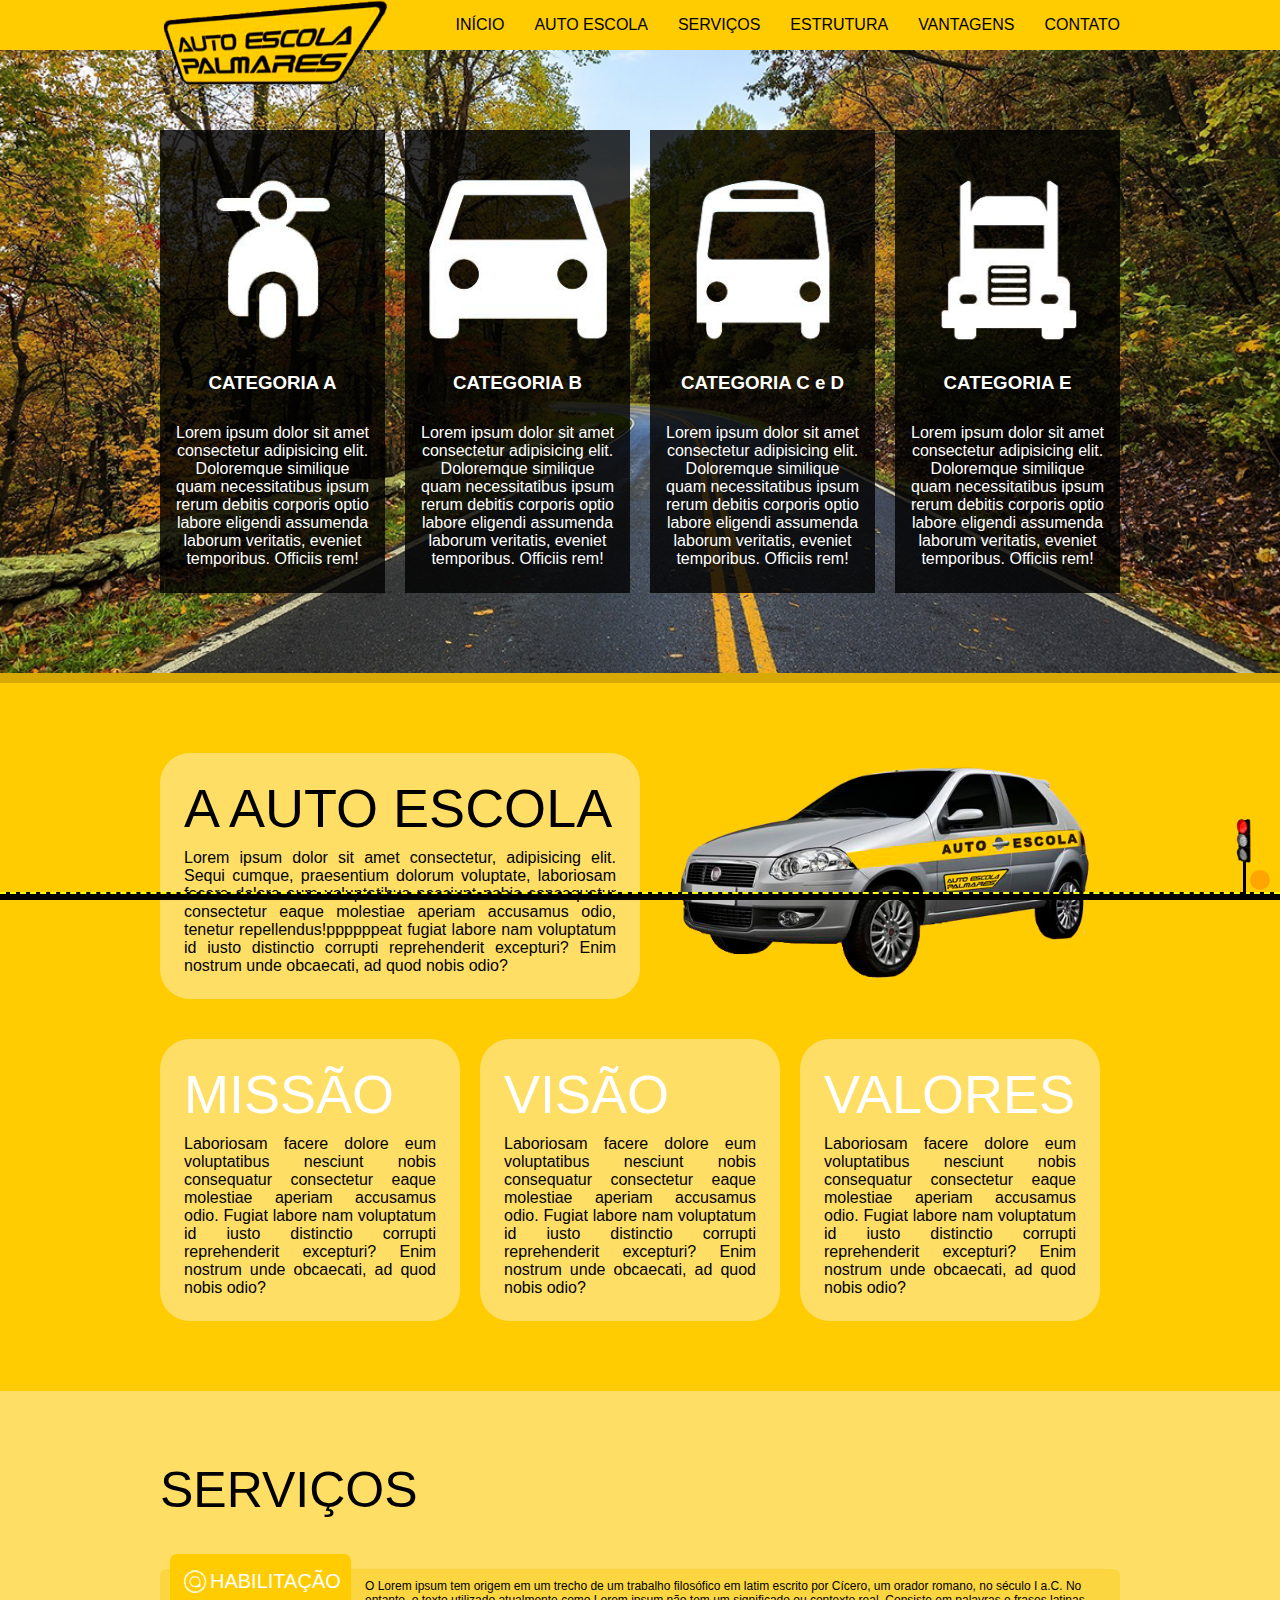
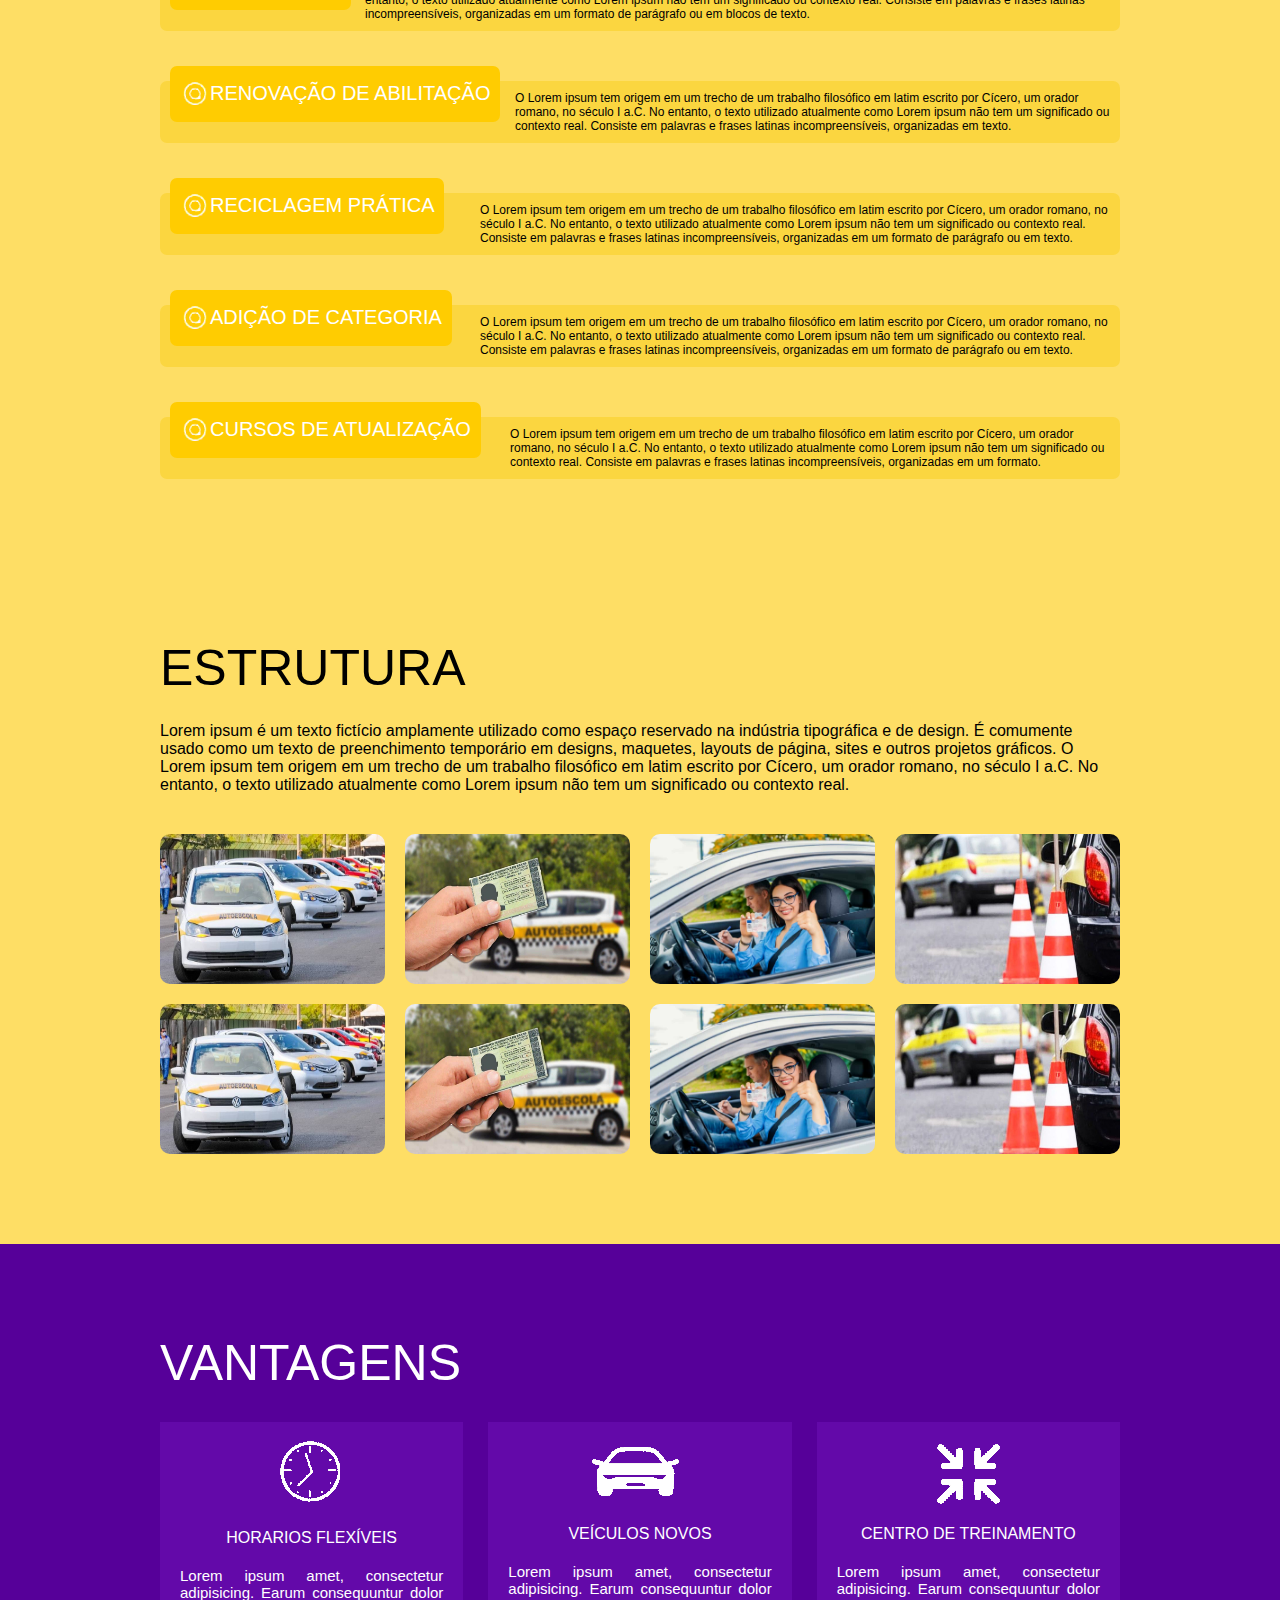
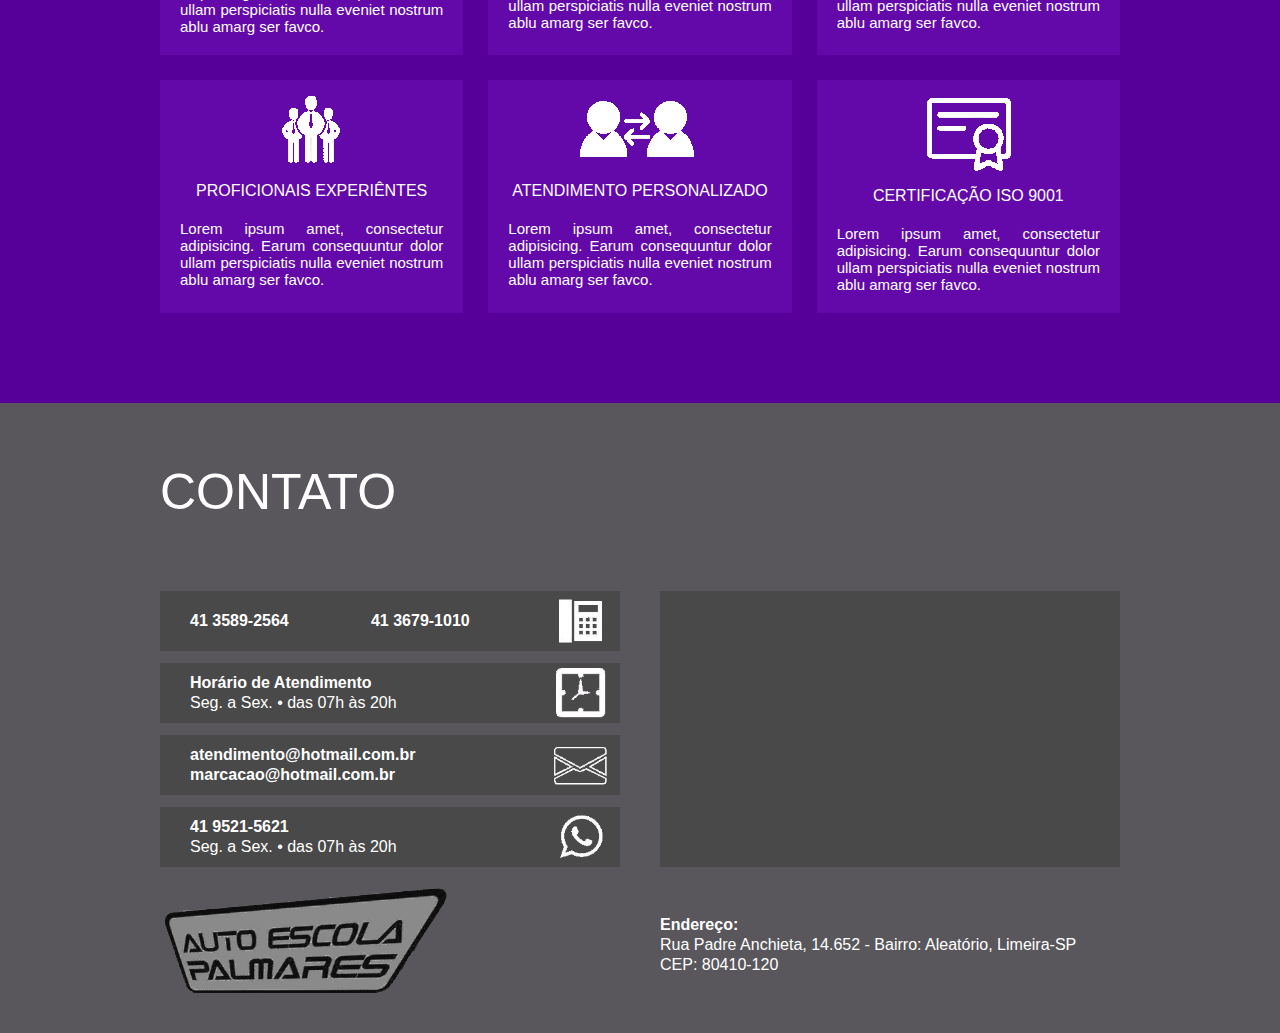
<file: index.html>
<!DOCTYPE html>
<html lang="pt-br">
	<head>
		<title>Projeto Paralelo</title>
		<meta charset="utf-8">

		<!--INICIO----STYLE------>
		<link rel="stylesheet" type="text/css" href="assets/css/style.css">
		<link rel="stylesheet" type="text/css" href="assets/css/media.css">
		<!--FIM-------STYLE------>

		<!--meta http-equiv="refresh" content="2"> <Atualização de pagina-->

		<style>
			.banner-t1{
				background-image: url('img/bannerPista-1140-600.png');
				background-size: cover;

				margin-top: 50px;
			}
		</style>
	</head>
<body>
	<!--INICIO----HEADER--------->
	<header>
		<section>
			<div class="container flex-between" style="align-items: start;">
				<div class="boxLogo">
					<img class="logo" src="img/pictos_01.png">
				</div>
				<nav class="menu">
					<ul>
						<li><a href="#">INÍCIO</a></li>
						<li><a href="#auto-escola">AUTO ESCOLA</a></li>
						<li><a href="#servicos">SERVIÇOS</a></li>
						<li><a href="#estrutura">ESTRUTURA</a></li>
						<li><a href="#vantagens">VANTAGENS</a></li>
						<li><a href="contato.html">CONTATO</a></li>
					</ul>
	
					<button class="sanduiche" onclick="toggleSanduiche()">
						<div class="pao1" id="pao1"></div>
						<div class="pao2" id="pao2"></div>
						<div class="pao3" id="pao3"></div>
					</button>
				</nav>
			</div>
		</section>
		<section class="menu-mobile" id="menu-mobile">
			<div class="container grid-nav-mobile">
				<div class="flex-box-footer">
					<div class="contato-nav-mobile">
						<span>
							<strong>Horário de Atendimento</strong><br>
							Seg. a Sex. • das 07h às 20h
						</span>
						<img src="img/T3_06.png" alt="">
					</div>
					<div class="contato-nav-mobile">
						<span>
							<strong>
								atendimento@hotmail.com.br<br>
								marcacao@hotmail.com.br
							</strong>
						</span>
						<img src="img/T3_08.png" alt="">
					</div>
					<div class="contato-nav-mobile">
						<span>
							<strong>41 9521-5621</strong><br>
							Seg. a Sex. • das 07h às 20h
						</span>
						<img src="img/T3_10.png" alt="">
					</div>
				</div>
				<div class="nav-mobile flex-center">
					<ul>
						<li><a href="#">INÍCIO</a></li>
						<li><a href="#auto-escola">AUTO ESCOLA</a></li>
						<li><a href="#servicos">SERVIÇOS</a></li>
						<li><a href="#estrutura">ESTRUTURA</a></li>
						<li><a href="#vantagens">VANTAGENS</a></li>
						<li><a href="contato.html">CONTATO</a></li>
					</ul>
				</div>
			</div>
		</section>
	</header>
	<!--FIM-------HEADER--------->

	<!--INICIO----MAIN--------->
	<main>
		<!--INICIO----Topo-1--------->
		<section class="banner-t1">
			<div class="container flex-between" style="align-items: center;">
				<div class="card-t1">
					<img src="img/pictos_06.png">
					<h3>CATEGORIA A</h3>
					<p>Lorem ipsum dolor sit amet consectetur adipisicing elit. Doloremque similique quam necessitatibus ipsum rerum debitis corporis optio labore eligendi assumenda laborum veritatis, eveniet temporibus. Officiis rem!</p>
				</div>
				<div class="card-t1">
					<img src="img/pictos_08.png">
					<h3>CATEGORIA B</h3>
					<p>Lorem ipsum dolor sit amet consectetur adipisicing elit. Doloremque similique quam necessitatibus ipsum rerum debitis corporis optio labore eligendi assumenda laborum veritatis, eveniet temporibus. Officiis rem!</p>
				</div>
				<div class="card-t1">
					<img src="img/pictos_10.png">
					<h3>CATEGORIA C e D</h3>
					<p>Lorem ipsum dolor sit amet consectetur adipisicing elit. Doloremque similique quam necessitatibus ipsum rerum debitis corporis optio labore eligendi assumenda laborum veritatis, eveniet temporibus. Officiis rem!</p>
				</div>
				<div class="card-t1">
					<img src="img/pictos_12.png">
					<h3>CATEGORIA E</h3>
					<p>Lorem ipsum dolor sit amet consectetur adipisicing elit. Doloremque similique quam necessitatibus ipsum rerum debitis corporis optio labore eligendi assumenda laborum veritatis, eveniet temporibus. Officiis rem!</p>
				</div>
			</div>
		</section>
		<!--FIM-------Topo-1--------->

		<!--INICIO----Topo-2--------->
		<section class="bg-t2" id="auto-escola">
			<div class="container" style="padding: 70px 0;">
				<div class="grid-template-2" style="margin-bottom: 40px;">
					<div class="card-t2">
						<div class="text-card-t2">
							<h1>A AUTO ESCOLA</h1>
							<p>Lorem ipsum dolor sit amet consectetur, adipisicing elit. Sequi cumque, praesentium dolorum voluptate, laboriosam facere dolore eum voluptatibus nesciunt nobis consequatur consectetur eaque molestiae aperiam accusamus odio, tenetur repellendus!ppppppeat fugiat labore nam voluptatum id iusto distinctio corrupti reprehenderit excepturi? Enim nostrum unde obcaecati, ad quod nobis odio?</p>
						</div>
					</div>
					<div class="card-car">
						<img src="img/carro-autoEscola.png" alt="carro">
					</div>
				</div>
				<div class="grid-template-3" style="column-gap: 20px;">
					<div class="card-t2">
						<div class="text-card-t2">
							<h1 class="color-w">MISSÃO</h1>
							<p>Laboriosam facere dolore eum voluptatibus nesciunt nobis consequatur consectetur eaque molestiae aperiam accusamus odio. Fugiat labore nam voluptatum id iusto distinctio corrupti reprehenderit excepturi? Enim nostrum unde obcaecati, ad quod nobis odio?</p>
						</div>
					</div>
					<div class="card-t2">
						<div class="text-card-t2">
							<h1 class="color-w">VISÃO</h1>
							<p>Laboriosam facere dolore eum voluptatibus nesciunt nobis consequatur consectetur eaque molestiae aperiam accusamus odio. Fugiat labore nam voluptatum id iusto distinctio corrupti reprehenderit excepturi? Enim nostrum unde obcaecati, ad quod nobis odio?</p>
						</div>
					</div>
					<div class="card-t2">
						<div class="text-card-t2">
							<h1 class="color-w">VALORES</h1>
							<p>Laboriosam facere dolore eum voluptatibus nesciunt nobis consequatur consectetur eaque molestiae aperiam accusamus odio. Fugiat labore nam voluptatum id iusto distinctio corrupti reprehenderit excepturi? Enim nostrum unde obcaecati, ad quod nobis odio?</p>
						</div>
					</div>
				</div>
			</div>
		</section>
		<!--FIM-------Topo-2--------->

		<!--INICIO----Topo-3--------->
		<section class="bg-t3" id="servicos">
			<div class="container" style="padding: 70px 0;">
				<h1 class="titulo">SERVIÇOS</h1>

				<div class="servicos-t3">
					<div class="vazio-t3" style="width: 195px;">
						<div class="style-t3">
							<img src="img/pict.png" alt="@">
							HABILITAÇÃO
						</div>
					</div>
					<div class="text-t3">
						O Lorem ipsum tem origem em um trecho de um trabalho filosófico em latim escrito por Cícero, um orador romano, no século I a.C. No entanto, o texto utilizado atualmente como Lorem ipsum não tem um significado ou contexto real. Consiste em palavras e frases latinas incompreensíveis, organizadas em um formato de parágrafo ou em blocos de texto.
					</div>
				</div>

				<div class="servicos-t3">
					<div class="vazio-t3" style="width: 345px;">
						<div class="style-t3">
							<img src="img/pict.png" alt="@">
							RENOVAÇÃO DE ABILITAÇÃO
						</div>
					</div>
					<div class="text-t3">
						O Lorem ipsum tem origem em um trecho de um trabalho filosófico em latim escrito por Cícero, um orador romano, no século I a.C. No entanto, o texto utilizado atualmente como Lorem ipsum não tem um significado ou contexto real. Consiste em palavras e frases latinas incompreensíveis, organizadas em texto.
					</div>
				</div>

				<div class="servicos-t3">
					<div class="vazio-t3" style="width: 310px;">
						<div class="style-t3">
							<img src="img/pict.png" alt="@">
							RECICLAGEM PRÁTICA
						</div>
					</div>
					<div class="text-t3">
						O Lorem ipsum tem origem em um trecho de um trabalho filosófico em latim escrito por Cícero, um orador romano, no século I a.C. No entanto, o texto utilizado atualmente como Lorem ipsum não tem um significado ou contexto real. Consiste em palavras e frases latinas incompreensíveis, organizadas em um formato de parágrafo ou em texto.
					</div>
				</div>

				<div class="servicos-t3">
					<div class="vazio-t3" style="width: 310px;">
						<div class="style-t3">
							<img src="img/pict.png" alt="@">
							ADIÇÃO DE CATEGORIA
						</div>
					</div>
					<div class="text-t3">
						O Lorem ipsum tem origem em um trecho de um trabalho filosófico em latim escrito por Cícero, um orador romano, no século I a.C. No entanto, o texto utilizado atualmente como Lorem ipsum não tem um significado ou contexto real. Consiste em palavras e frases latinas incompreensíveis, organizadas em um formato de parágrafo ou em texto.
					</div>
				</div>

				<div class="servicos-t3">
					<div class="vazio-t3" style="width: 340px;">
						<div class="style-t3">
							<img src="img/pict.png" alt="@">
							CURSOS DE ATUALIZAÇÃO
						</div>
					</div>
					<div class="text-t3">
						O Lorem ipsum tem origem em um trecho de um trabalho filosófico em latim escrito por Cícero, um orador romano, no século I a.C. No entanto, o texto utilizado atualmente como Lorem ipsum não tem um significado ou contexto real. Consiste em palavras e frases latinas incompreensíveis, organizadas em um formato.
					</div>
				</div>
			</div>
		</section>
		<!--FIM-------Topo-3--------->

		<!--INICIO----Topo-4--------->
		<section id="estrutura">
			<div class="container" style="padding: 90px 0;">
				<h1 class="titulo">ESTRUTURA</h1>
				<p style="margin: 25px 0 40px 0;">Lorem ipsum é um texto fictício amplamente utilizado como espaço reservado na indústria tipográfica e de design. É comumente usado como um texto de preenchimento temporário em designs, maquetes, layouts de página, sites e outros projetos gráficos.	O Lorem ipsum tem origem em um trecho de um trabalho filosófico em latim escrito por Cícero, um orador romano, no século I a.C. No entanto, o texto utilizado atualmente como Lorem ipsum não tem um significado ou contexto real.</p>
				<div class="grid-template-f4">
					<img src="img/autoescola-1.jpg" alt="img">
					<img src="img/autoescola-2.jpg" alt="img">
					<img src="img/autoescola-3.jpg" alt="img">
					<img src="img/autoescola-4.jpg" alt="img">
					<img src="img/autoescola-1.jpg" alt="img">
					<img src="img/autoescola-2.jpg" alt="img">
					<img src="img/autoescola-3.jpg" alt="img">
					<img src="img/autoescola-4.jpg" alt="img">
				</div>
			</div>
		</section>
		<!--FIM-------Topo-4--------->

		<!--INICIO----Topo-5--------->
		<section class="bg-t5 color-w" id="vantagens">
			<div class="container" style="padding: 90px 0;">
				<h1 class="titulo">VANTAGENS</h1>

				<div class="grid-template-f5">
					<div class="box-f5">
						<img src="img/pictos_t5-time.png" alt="">
						<h4>HORARIOS FLEXÍVEIS</h4>
						<p>Lorem ipsum amet, consectetur adipisicing. Earum consequuntur dolor ullam perspiciatis nulla eveniet nostrum ablu amarg ser favco.</p>
					</div>
					<div class="box-f5">
						<img src="img/pictos_t5-car.png" alt="">
						<h4>VEÍCULOS NOVOS</h4>
						<p>Lorem ipsum amet, consectetur adipisicing. Earum consequuntur dolor ullam perspiciatis nulla eveniet nostrum ablu amarg ser favco.</p>
					</div>
					<div class="box-f5">
						<img src="img/pictos_ts-arrow.png" alt="">
						<h4>CENTRO DE TREINAMENTO</h4>
						<p>Lorem ipsum amet, consectetur adipisicing. Earum consequuntur dolor ullam perspiciatis nulla eveniet nostrum ablu amarg ser favco.</p>
					</div>
					<div class="box-f5">
						<img src="img/pictos_t5-job.png" alt="">
						<h4>PROFICIONAIS EXPERIÊNTES</h4>
						<p>Lorem ipsum amet, consectetur adipisicing. Earum consequuntur dolor ullam perspiciatis nulla eveniet nostrum ablu amarg ser favco.</p>
					</div>
					<div class="box-f5">
						<img src="img/pictos_t5-two.png" alt="">
						<h4>ATENDIMENTO PERSONALIZADO</h4>
						<p>Lorem ipsum amet, consectetur adipisicing. Earum consequuntur dolor ullam perspiciatis nulla eveniet nostrum ablu amarg ser favco.</p>
					</div>
					<div class="box-f5">
						<img src="img/pictos_t5-certificate.png" alt="">
						<h4>CERTIFICAÇÃO ISO 9001</h4>
						<p>Lorem ipsum amet, consectetur adipisicing. Earum consequuntur dolor ullam perspiciatis nulla eveniet nostrum ablu amarg ser favco.</p>
					</div>
				</div>
			</div>
		</section>
		<!--FIM-------Topo-5--------->
	</main>
	<!--FIM-------MAIN--------->

	<!--INICIO----FOOTER--------->
	<footer>
		<div class="container color-w">
			<h1 class="titulo">CONTATO</h1>
			<div class="grid-footer">
				<div class="flex-box-footer">
					<div class="bg-box-footer">
						<strong>41 3589-2564</strong>
						<strong>41 3679-1010</strong>
						<img src="img/T3_03.png" alt="">
					</div>
					<div class="bg-box-footer">
						<span>
							<strong>Horário de Atendimento</strong><br>
							Seg. a Sex. • das 07h às 20h
						</span>
						<img src="img/T3_06.png" alt="">
					</div>
					<div class="bg-box-footer">
						<span>
							<strong>
								atendimento@hotmail.com.br<br>
								marcacao@hotmail.com.br
							</strong>
						</span>
						<img src="img/T3_08.png" alt="">
					</div>
					<div class="bg-box-footer">
						<span>
							<strong>41 9521-5621</strong><br>
							Seg. a Sex. • das 07h às 20h
						</span>
						<img src="img/T3_10.png" alt="">
					</div>
				</div>
				<div class="footer-gray-2">
					<!--Map-->
				</div>
			</div>
			<div class="grid-footer-inf">
				<a href="#">
					<img src="img/logo-BW.png">
				</a>
				<p><strong>Endereço:</strong><br>
					Rua Padre Anchieta, 14.652 - Bairro: Aleatório, Limeira-SP <br>
					CEP: 80410-120
				</p>
			</div>
		</div>

		<!--INICIO----Animação-Carro------>
		<div id="progress-container">
			<div id="progress-bar-container">
				<div id="progress-bar">
					<img id="car" src="img/carro.png">
					<img class="sinal" id="sin-1" src="img/sinaleiro-verde.png">
					<img class="sinal" id="sin-2" src="img/sinaleiro-amarelo.png">
					<img class="sinal" id="sin-3" src="img/sinaleiro-vermelho.png">
					<div class="posteSinal"></div>
				</div>
			</div> 
		</div>
		<div class="pista"></div>
		<!--FIM-------Animação-Carro------>

		<!--INICIO----SCRIPT------>
		<script type="text/javascript" src="assets/js/script.js"></script>
		<!--FIM-------SCRIPT------>

		<div class="boll testeColor"></div>
	</footer>
	<!--FIM-------FOOTER--------->
</body>
</html>
</file>
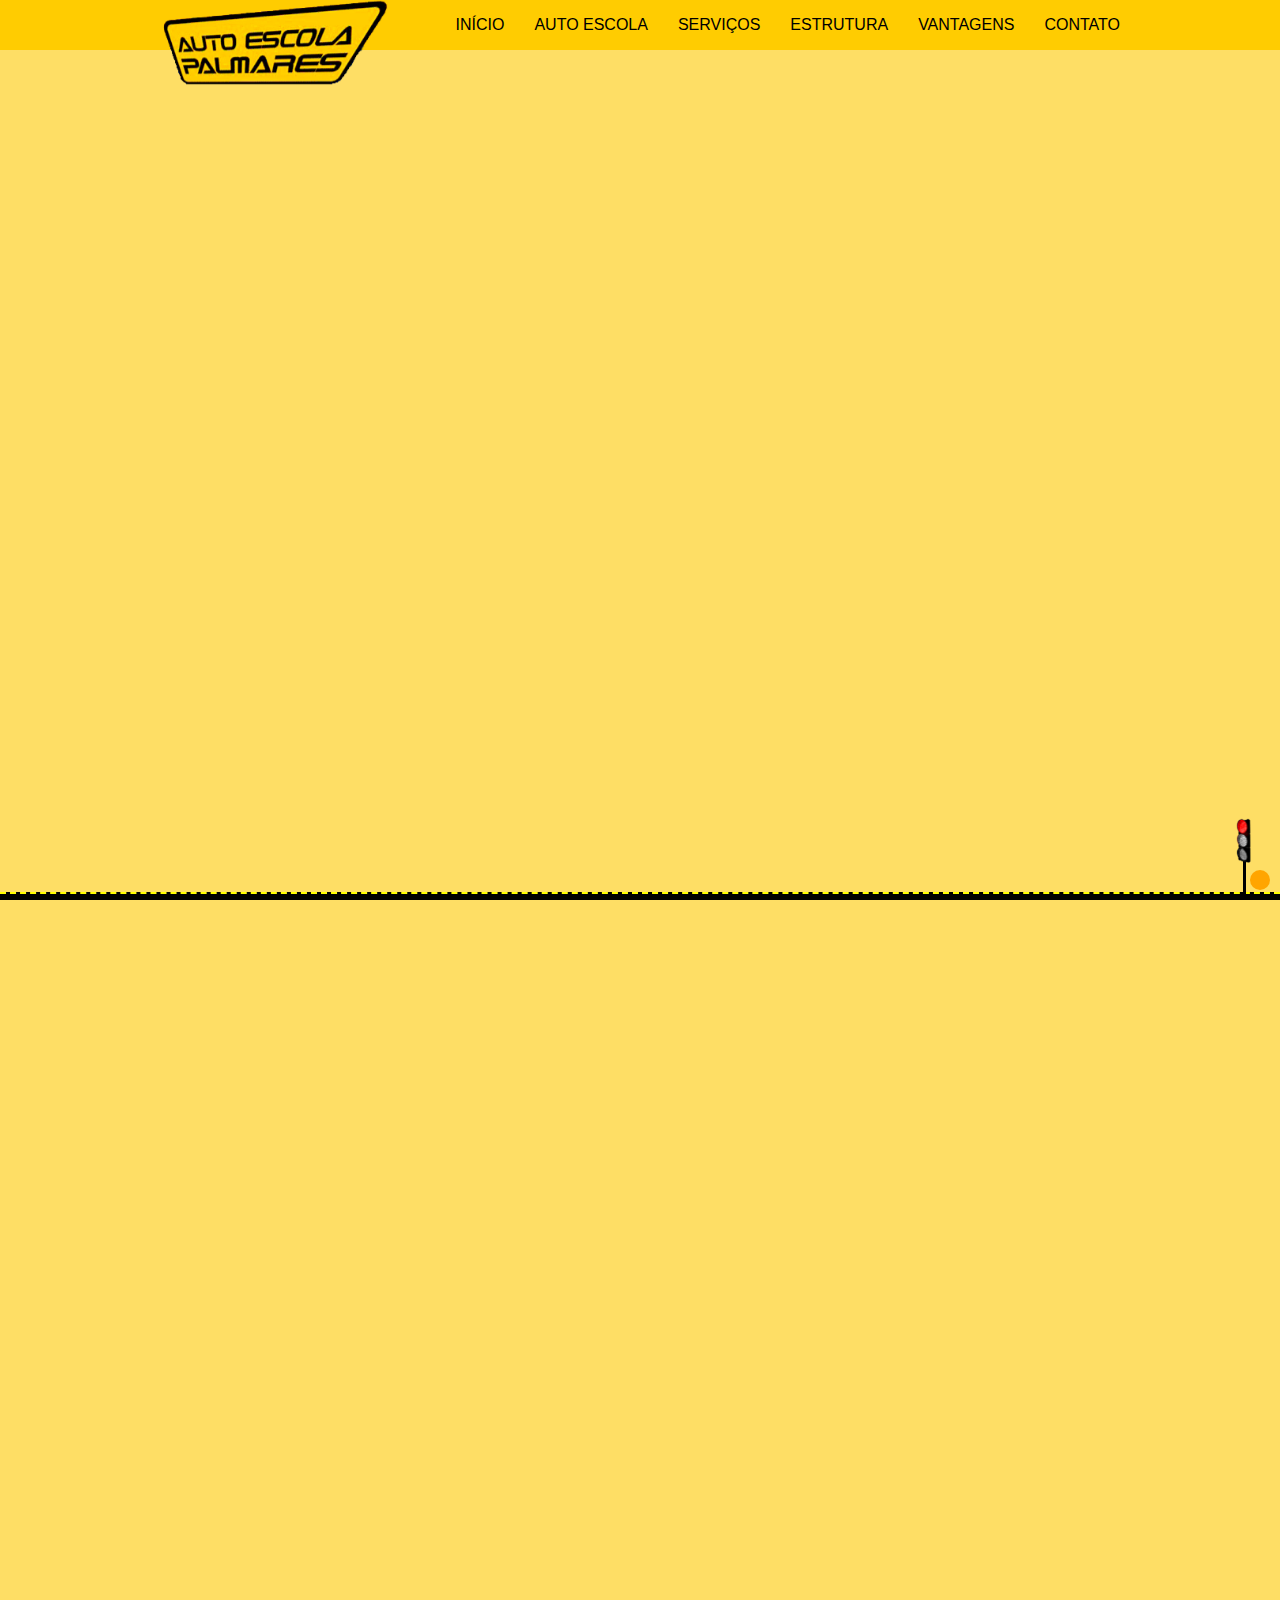
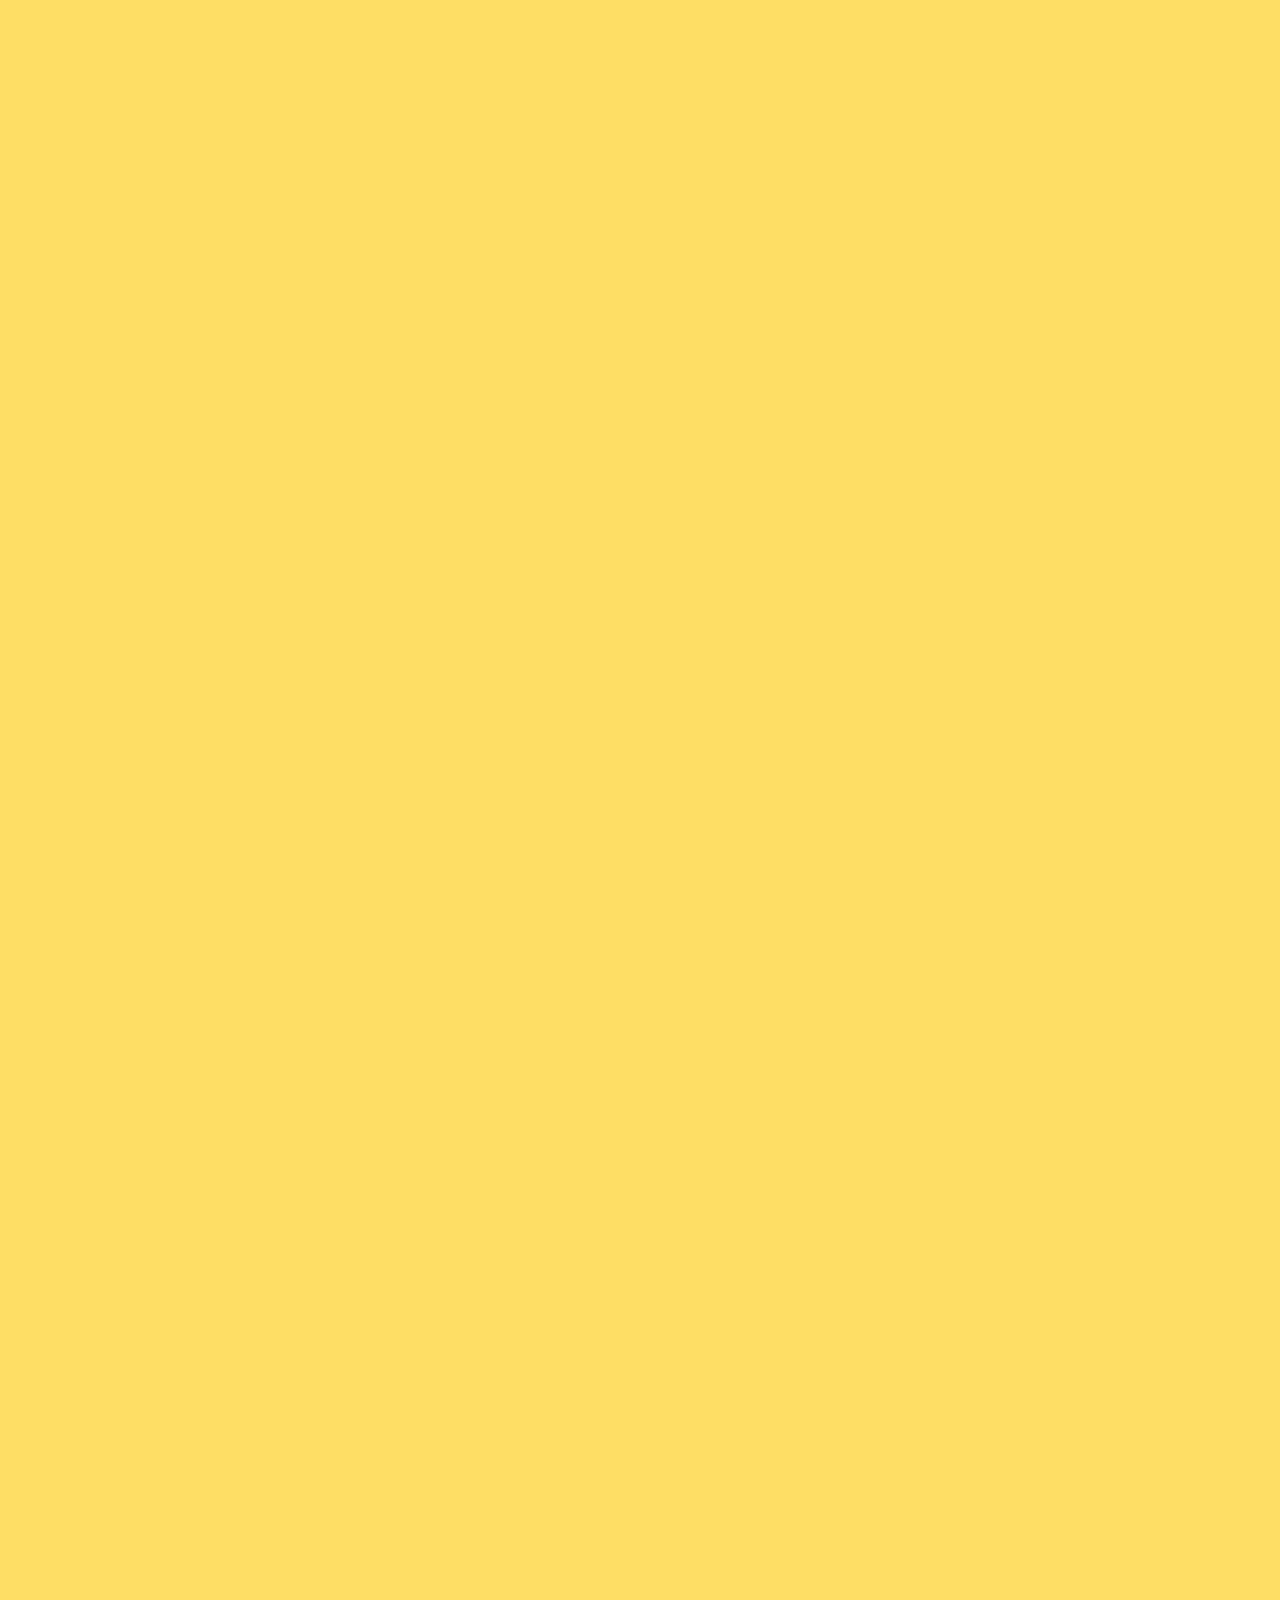
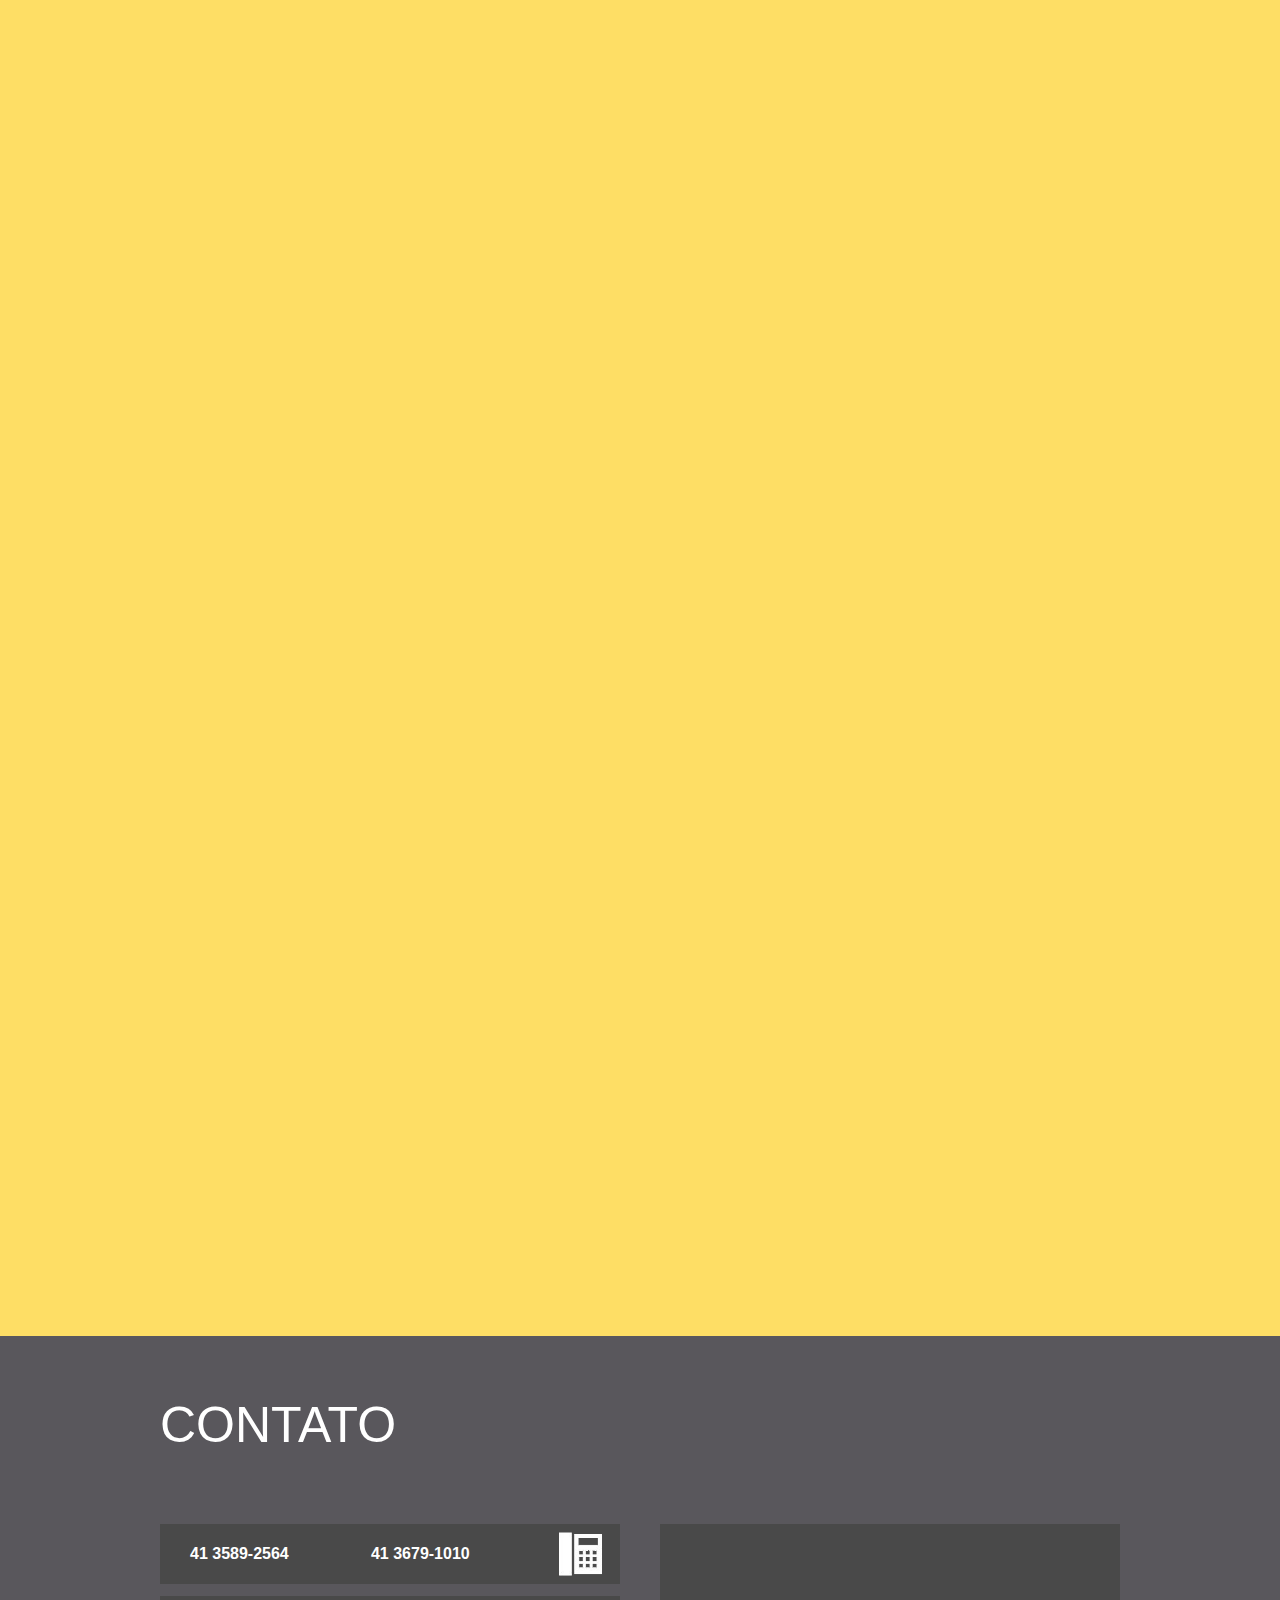
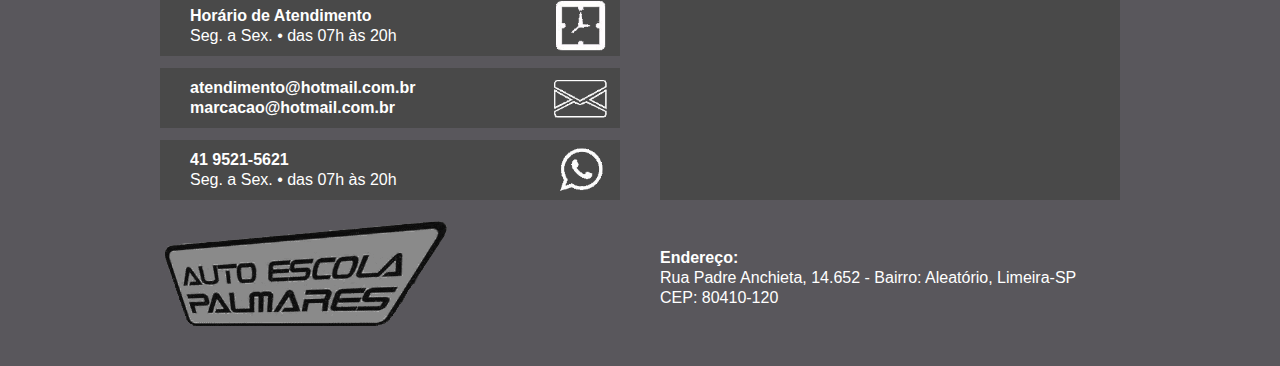
<file: contato.html>
<!DOCTYPE html>
<html lang="pt-br">
	<head>
		<title>Projeto Paralelo</title>
		<meta charset="utf-8">

		<!--INICIO----STYLE------>
		<link rel="stylesheet" type="text/css" href="assets/css/style.css">
		<link rel="stylesheet" type="text/css" href="assets/css/media.css">
		<!--FIM-------STYLE------>

		<!--meta http-equiv="refresh" content="2"> <Atualização de pagina-->

		<style>
			.banner-t1{
				background-image: url('img/bannerPista-1140-600.png');
				background-size: cover;

				margin-top: 50px;
			}
		</style>
	</head>
<body>
	<!--INICIO----HEADER--------->
	<header>
		<section>
			<div class="container flex-between" style="align-items: start;">
				<div class="boxLogo">
					<img class="logo" src="img/pictos_01.png">
				</div>
				<nav class="menu">
					<ul>
						<li><a href="index.html">INÍCIO</a></li>
						<li><a href="index.html#auto-escola">AUTO ESCOLA</a></li>
						<li><a href="index.html#servicos">SERVIÇOS</a></li>
						<li><a href="index.html#estrutura">ESTRUTURA</a></li>
						<li><a href="index.html#vantagens">VANTAGENS</a></li>
						<li><a href="#">CONTATO</a></li>
					</ul>
	
					<button class="sanduiche" onclick="toggleSanduiche()">
						<div class="pao1" id="pao1"></div>
						<div class="pao2" id="pao2"></div>
						<div class="pao3" id="pao3"></div>
					</button>
				</nav>
			</div>
		</section>
		<section class="menu-mobile" id="menu-mobile">
			<div class="container grid-nav-mobile">
				<div class="flex-box-footer">
					<div class="contato-nav-mobile">
						<span>
							<strong>Horário de Atendimento</strong><br>
							Seg. a Sex. • das 07h às 20h
						</span>
						<img src="img/T3_06.png" alt="">
					</div>
					<div class="contato-nav-mobile">
						<span>
							<strong>
								atendimento@hotmail.com.br<br>
								marcacao@hotmail.com.br
							</strong>
						</span>
						<img src="img/T3_08.png" alt="">
					</div>
					<div class="contato-nav-mobile">
						<span>
							<strong>41 9521-5621</strong><br>
							Seg. a Sex. • das 07h às 20h
						</span>
						<img src="img/T3_10.png" alt="">
					</div>
				</div>
				<div class="nav-mobile flex-center">
					<ul>
						<li><a href="index.html">INÍCIO</a></li>
						<li><a href="index.html#auto-escola">AUTO ESCOLA</a></li>
						<li><a href="index.html#servicos">SERVIÇOS</a></li>
						<li><a href="index.html#estrutura">ESTRUTURA</a></li>
						<li><a href="index.html#vantagens">VANTAGENS</a></li>
						<li><a href="#">CONTATO</a></li>
					</ul>
				</div>
			</div>
		</section>
	</header>
	<!--FIM-------HEADER--------->

	<!--INICIO----MAIN--------->
	<main>
		<br><br><br><br><br><br><br><br><br><br><br><br><br><br><br><br><br><br>
		<br><br><br><br><br><br><br><br><br><br><br><br><br><br><br><br><br><br>
		<br><br><br><br><br><br><br><br><br><br><br><br><br><br><br><br><br><br>
		<br><br><br><br><br><br><br><br><br><br><br><br><br><br><br><br><br><br>
		<br><br><br><br><br><br><br><br><br><br><br><br><br><br><br><br><br><br>
		<br><br><br><br><br><br><br><br><br><br><br><br><br><br><br><br><br><br>
		<br><br><br><br><br><br><br><br><br><br><br><br><br><br><br><br><br><br>
		<br><br><br><br><br><br><br><br><br><br><br><br><br><br><br><br><br><br>
		<br><br><br><br><br><br><br><br><br><br><br><br><br><br><br><br><br><br>
		<br><br><br><br><br><br><br><br><br><br><br><br><br><br><br><br><br><br>
		<br><br><br><br><br><br><br><br><br><br><br><br><br><br><br><br><br><br>
		<br><br><br><br><br><br><br><br><br><br><br><br><br><br><br><br><br><br>
		<br><br><br><br><br><br><br><br><br><br><br><br><br><br><br><br><br><br>
		<br><br><br><br><br><br><br><br><br><br><br><br><br><br><br><br><br><br>
	</main>
	<!--FIM-------MAIN--------->

	<!--INICIO----FOOTER--------->
	<footer>
		<div class="container color-w">
			<h1 class="titulo">CONTATO</h1>
			<div class="grid-footer">
				<div class="flex-box-footer">
					<div class="bg-box-footer">
						<strong>41 3589-2564</strong>
						<strong>41 3679-1010</strong>
						<img src="img/T3_03.png" alt="">
					</div>
					<div class="bg-box-footer">
						<span>
							<strong>Horário de Atendimento</strong><br>
							Seg. a Sex. • das 07h às 20h
						</span>
						<img src="img/T3_06.png" alt="">
					</div>
					<div class="bg-box-footer">
						<span>
							<strong>
								atendimento@hotmail.com.br<br>
								marcacao@hotmail.com.br
							</strong>
						</span>
						<img src="img/T3_08.png" alt="">
					</div>
					<div class="bg-box-footer">
						<span>
							<strong>41 9521-5621</strong><br>
							Seg. a Sex. • das 07h às 20h
						</span>
						<img src="img/T3_10.png" alt="">
					</div>
				</div>
				<div class="footer-gray-2">
					<!--Map-->
				</div>
			</div>
			<div class="grid-footer-inf">
				<a href="#">
					<img src="img/logo-BW.png">
				</a>
				<p><strong>Endereço:</strong><br>
					Rua Padre Anchieta, 14.652 - Bairro: Aleatório, Limeira-SP <br>
					CEP: 80410-120
				</p>
			</div>
		</div>

		<!--INICIO----Animação-Carro------>
		<div id="progress-container">
			<div id="progress-bar-container">
				<div id="progress-bar">
					<img id="car" src="img/carro.png">
					<img class="sinal" id="sin-1" src="img/sinaleiro-verde.png">
					<img class="sinal" id="sin-2" src="img/sinaleiro-amarelo.png">
					<img class="sinal" id="sin-3" src="img/sinaleiro-vermelho.png">
					<div class="posteSinal"></div>
				</div>
			</div> 
		</div>
		<div class="pista"></div>
		<!--FIM-------Animação-Carro------>

		<!--INICIO----SCRIPT------>
		<script type="text/javascript" src="assets/js/script.js"></script>
		<!--FIM-------SCRIPT------>

		<div class="boll testeColor"></div>
	</footer>
	<!--FIM-------FOOTER--------->
</body>
</html>
</file>
<file: assets/css/style.css>
/*--INICIO----Global---------*/
:root {
	--bg-yellow-1: #ffcc01;
	--bg-yellow-2: #fede65;
	--card-yellow-2: #fbd640;
	--card-yellow-3: #fdd22d;
	--bg-purple: #fede65;
	--card-purple: #560099;
	--card-purple-2: #6309a9;
	--footer-grey-1: #59575c;
	--footer-grey-2: #494949;
	--footer-grey-3: #716f74;
	--white: #fff;
	--black: #000;
}
* {
	margin: 0;
	padding: 0;
}
html, body{
	font-family: Arial, Helvetica;
	scroll-behavior: smooth;

	background-color: var(--bg-yellow-2);
}
/*--FIM-------Global---------*/

/*--INICIO----COR---------*/
.color-w{color: var(--white);}
.footer-gray-2{background-color: var(--footer-grey-2);}
/*--FIM-------COR---------*/

/*--INICIO----Topo-1---------*/

.flex-between{
	display: flex;
	align-items: center;
	justify-content: space-between;
}
.flex-center{
	display: flex;
	align-items: center;
	justify-content: center;
}
/*--FIM-------Topo-1---------*/

/*--INICIO----HEADER---------*/
header {
	position: fixed;
	top: 0;
	left: 0;
	width: 100%;
	z-index: 999;
}
header > section:first-child{
	background-color: var(--bg-yellow-1);
}
.menu ul{
	display: inline-flex;
	list-style: none;
}
.menu ul li{
	margin-left: 30px;
	padding: 16px 0;
}
.menu ul li a{
	text-decoration: none;
	color: var(--black);
}
.boxLogo{
	position: relative;
}
.logo{
	position: absolute;
	top: 0;
	width: 230px;
}
.menu button{
	background-color: transparent;
	border: none;
	display: none;
}
.show{
	display: block !important;
}
.menu-mobile{
	display: none;
	max-height: 0px;
	transition: 0.4s;

	background-color: var(--bg-yellow-2);
	border-top: 0;
	border-left: 0;
	border-right: 0;
	border-bottom: 10px;
	border-color: var(--bg-yellow-1);
	border-style: solid;
}
@media only screen and (min-width: 0px) and (max-width: 991px) {
	.menu button{
		display: block;
	}
	.menu ul{
		display: none;
	}
}
.grid-nav-mobile{
	display: grid;
	grid-template-columns: 1fr 1fr;
	column-gap: 40px;
}

/*----------------*/
.contato-nav-mobile{
	line-height: 20px;
	color: var(--white);
}
.contato-nav-mobile:first-child{
	margin-top: 40px;
}
.contato-nav-mobile{
	margin: 12px 0;
}
.contato-nav-mobile:hover{
	background-color: var(--bg-yellow-1);
}
.contato-nav-mobile img{
	height: 90%;
}
/*----------------*/

.nav-mobile ul{
	list-style: none;
	padding: 30px 0;
}
.nav-mobile ul li{
	font-size: 18px;
	margin: 15px 0;
}
.nav-mobile ul li a{
	text-decoration: none;
	color: var(--black);
}
/*---Sanduiche---*/
.sanduiche {
	position: relative;
	width: 45px;
	height: 45px;
	cursor: pointer;
	background-color: transparent;
	border: none;

	margin: 3px 0 2px 0;
}

.pao1,
.pao2,
.pao3 {
	top: 20px;
	position: absolute;
	background-color: #fff;
	width: 45px;
	height: 5px;
	border-radius: 2px;
	transition: 0.4s;
}
.pao1{margin-top: 10px;}
.pao3{margin-top: -10px;}

.hide {
	display: none;
}
/*--FIM-------HEADER---------*/

/*--INICIO----MAIN-Topo-1---------*/
.card-t1{
	margin: 80px 10px;
	background-color: rgba(0, 0, 0, 0.8);
	text-align: center;
	color: var(--white);
	padding: 25px 0;
}
.card-t1:first-child {
	margin-left: 0px; /* Adiciona uma margem à esquerda de 20px, exceto para o primeiro item */
}
.card-t1:last-child {
	margin-right: 0px; /* Adiciona uma margem à direita de 20px, exceto para o último item */
}
.card-t1 img{
	width: 200px;
}
.card-t1 h3{
	margin: 10px 0 30px 0;
}
.card-t1 p{
	margin: 0 15px 0 15px;
}
/*----Red-----*/
@media only screen and (min-width: 0px) and (max-width: 767px) {
	.card-t1{
		margin: 80px 5px;
	}
	.card-t1 img{
		width: 100px;
	}
	.card-t1 h3{
		font-size: 10px;
	}
	.card-t1 p{
		font-size: 10px;
	}
}
/*---Yellow---*/
@media only screen and (min-width: 768px) and (max-width: 991px) {
	
    .card-t1 img{
        width: 150px;
    }
	.card-t1 h3{
		font-size: 15px;
	}
	.card-t1 p{
		font-size: 12px;
	}
}
/*--FIM-------MAIN-Topo-1---------*/

/*--INICIO----MAIN-Topo-2---------*/
.bg-t2{
	border-top: 10px;
	border-bottom: 0;
	border-left: 0;
	border-right: 0;
	border-style: solid;
	border-color: #d8a903;
	background-color: var(--bg-yellow-1);
}
.card-t2{
	background-color: var(--bg-yellow-2);
	border-radius: 30px;

}
.text-card-t2{
	padding: 24px;
}
.text-card-t2 h1{
	font-size: 54px;
	font-weight: normal;
	margin-bottom: 10px;
}
.text-card-t2 p{
	text-align: justify;
}
.card-car img{
	width: 90%;
	margin-left: 7%;
	margin-right: 3%;

}
.grid-template-2 {
	display: grid;
	grid-template-columns: 50% 50%;
	align-items: center;
}
.grid-template-3 {
	display: grid;
	grid-template-columns: 300px 300px 300px;
}
/*--FIM-------MAIN-Topo-2---------*/

/*--INICIO----MAIN-Topo-3---------*/
.bg-t3{
	background-color: var(--bg-yellow-2);
}
.servicos-t3{
	display: grid;
	grid-template-columns: auto auto;
	background-color: var(--card-yellow-2);
	border-radius: 7px;
	margin: 50px 0 0 0;
}
.vazio-t3{
	position: relative;
}
.style-t3{
	position: absolute;
	left: 10px;
	top: -15px;

	padding: 14px 10px;
	font-size: 20px;
	background-color: var(--bg-yellow-1);
	border-radius: 7px;
	color: var(--white);

	display: flex;
	align-items: center;
}
.style-t3 img{
	width: 30px;
}
.text-t3{
	padding: 10px;
	font-size: 12px;
}

.titulo{
	font-size: 50px;
	font-weight: normal;
	margin-bottom: 10px;
}
/*--FIM-------MAIN-Topo-3---------*/

/*--INICIO----MAIN-Topo-4---------*/
.grid-template-f4 {
	display: grid;
	grid-template-columns: 1fr 1fr 1fr 1fr;
	gap: 20px;
}
.grid-template-f4 img{
	border-radius: 10px;
	width: 100%;
	height: 150px;
}
/*--FIM-------MAIN-Topo-4---------*/

/*--INICIO----MAIN-Topo-5---------*/
.bg-t5{
	background-color: var(--card-purple);
}
.grid-template-f5{
	display: grid;
	grid-template-columns: 1fr 1fr 1fr;
	gap: 25px;
	margin-top: 30px;
}
.box-f5{
	text-align: center;
	background-color: var(--card-purple-2);
}
.box-f5 img{
	margin: 10px 0;
}
.box-f5 h4{
	font-weight: normal;
}
.box-f5 p{
	padding: 20px;
	text-align: justify;
	font-size: 15px;
}
/*--FIM-------MAIN-Topo-5---------*/

/*--INICIO----FOOTER---------*/
footer{
	background-color: var(--footer-grey-1);
}
footer h1{
	padding: 60px 0;
}
.flex-box-footer div{
	display: flex;
	justify-content: space-between;
	align-items: center;
	padding: 0 10px 0 30px;
	height: 60px;
}
.grid-footer{
	display: grid;
	grid-template-columns: 1fr 1fr;
	column-gap: 40px;
}
.bg-box-footer{
	background-color: var(--footer-grey-2);
	line-height: 20px;
}
.bg-box-footer:not(:first-child):not(:last-child) {
	margin: 12px 0;
}
.bg-box-footer:hover{
	background-color: var(--footer-grey-3);
}
.bg-box-footer img{
	height: 90%;
}
.grid-footer-inf{
	display: grid;
	grid-template-columns: 1fr 1fr;
	column-gap: 40px;
	
	padding: 20px 0 30px 0;
	align-items: center;
	line-height: 20px;
}
/*--FIM-------FOOTER---------*/

/*--INICIO----Animação-Carro---------*/
.pista{
	position: fixed;
	bottom: 0;
	z-index: 0;
	width: 100%;
	height: 6px;

	background-color: #000;
	border-top: 2px dashed yellow;
}

#progress-container {
	position: fixed;
	bottom: 0;
	z-index: 1;
	width: 100%;
}

#progress-bar-container {
	width: 100%;
	height: 8px;
}

#progress-bar {
	height: 8px;
	background-color: #000;
	width: 0%;

	/*background-image: linear-gradient(to top, gray, black);*/
	border-top: 2px dashed yellow;
}

.content {
	height: 10000px;
}

#car{
	width: 100px;
	position: absolute;
	bottom: 10px;
	left: -100px;
}
.sinal{
	width: 20px;
	position: absolute;
	bottom: 35px;
	right: 2%;
	z-index: 0;
}
.posteSinal{
	background: black;
	width: 3px;
	height: 60px;
	position: absolute;
	bottom: 0px;
	right: 2%;
	margin-right: 8px;
	z-index: -1;
}
/*--FIM-------Animação-Carro---------*/
</file>
<file: assets/css/media.css>
.boll{
    position: fixed;
    right: 10px;
    bottom: 10px;
    width: 20px;
    height: 20px;
    border-radius: 50%;
}

.container{
	margin: 0 auto;
	max-width: 960px;
}
/*--INICIO----Red-Celular---------*/
@media only screen and (min-width: 0px) and (max-width: 767px) {
    .testeColor {   
        color: red;
        background-color: red;
    }

    .container{
        margin: 0 auto;
        width: 90%;
    }
    /*---FIM------Header---------*/
    .contato-nav-mobile img{
        display: none;
    }
    /*---INICIO---Header---------*/
    /*---INICIO---Topo-2---------*/
    .grid-template-2 {
        display: grid;
        grid-template-columns: 100%;
    }
    .card-car{
        margin-top: 50px;
    }
    .grid-template-3 {
		grid-template-columns: 100%;
		row-gap: 40px;
	}
    /*---FIM------Topo-2---------*/
    /*---INICIO---Topo-3---------*/
    .servicos-t3{
        grid-template-columns: auto;
    }
    .text-t3{
        padding: 50px 20px 20px 20px;
        font-size: 18px;
    }
    /*---FIM------Topo-3---------*/
    /*---INICIO---Topo-4---------*/
    .grid-template-f4{
        grid-template-columns: 1fr 1fr;
    }
    .grid-template-f4 img{
        height: 200px;
    }
    /*---FIM------Topo-4---------*/
    /*---INICIO---Topo-5---------*/
    .box-f5 h4{
        font-size: 10px;
    }
    .box-f5 p{
        font-size: 10px;
    }
    /*---FIM------Topo-5---------*/
    /*---INICIO---Footer---------*/
    .grid-footer{
        grid-template-columns: 1fr;
    }
    .footer-gray-2{
        margin-top: 20px;
    }
    
    .grid-footer-inf{
        grid-template-columns: 20% 70%;
    }
    .grid-footer-inf img{
        width: 100% !important;
    }
    /*---FIM------Footer---------*/
}
/*--FIM-------Red-Celular---------*/

/*--INICIO----Yellow-Celular---------*/
@media only screen and (min-width: 768px) and (max-width: 991px) {
    .testeColor {
        color: yellow;
        background-color: yellow;
    }

    .container{
        margin: 0 auto;
        width: 90%;
    }
    /*---INICIO---Topo-2---------*/
    .grid-template-3 {
		grid-template-columns: 50% 50%;
		row-gap: 40px;
	}
    /*---FIM------Topo-2---------*/
    /*---INICIO---Footer---------*/
    .grid-footer{
        grid-template-columns: 1fr;
    }
    .footer-gray-2{
        margin-top: 20px;
    }
    /*---FIM------Footer---------*/
}
/*--FIM-------Yellow-Celular---------*/

/*--INICIO----Brown---------*/
@media only screen and (min-width: 992px) and (max-width: 1199px) {
    .testeColor {
        color: brown;
        background-color: brown;
    }
    .menu-mobile{display: none !important;}
}
/*--FIM-------Brown---------*/

/*--INICIO----Orange---------*/
@media only screen and (min-width: 1200px) and (max-width: 1399px) {
    .testeColor {
        color: orange;
        background-color: orange;
    }
    .menu-mobile{display: none !important;}
}
/*--FIM-------Orange---------*/

/*--INICIO----Green---------*/
@media only screen and (min-width: 1400px) {
    .testeColor {
        color: green;
        background-color: green;
    }

    .menu-mobile{display: none !important;}
}
/*--FIM-------Green---------*/
</file>
